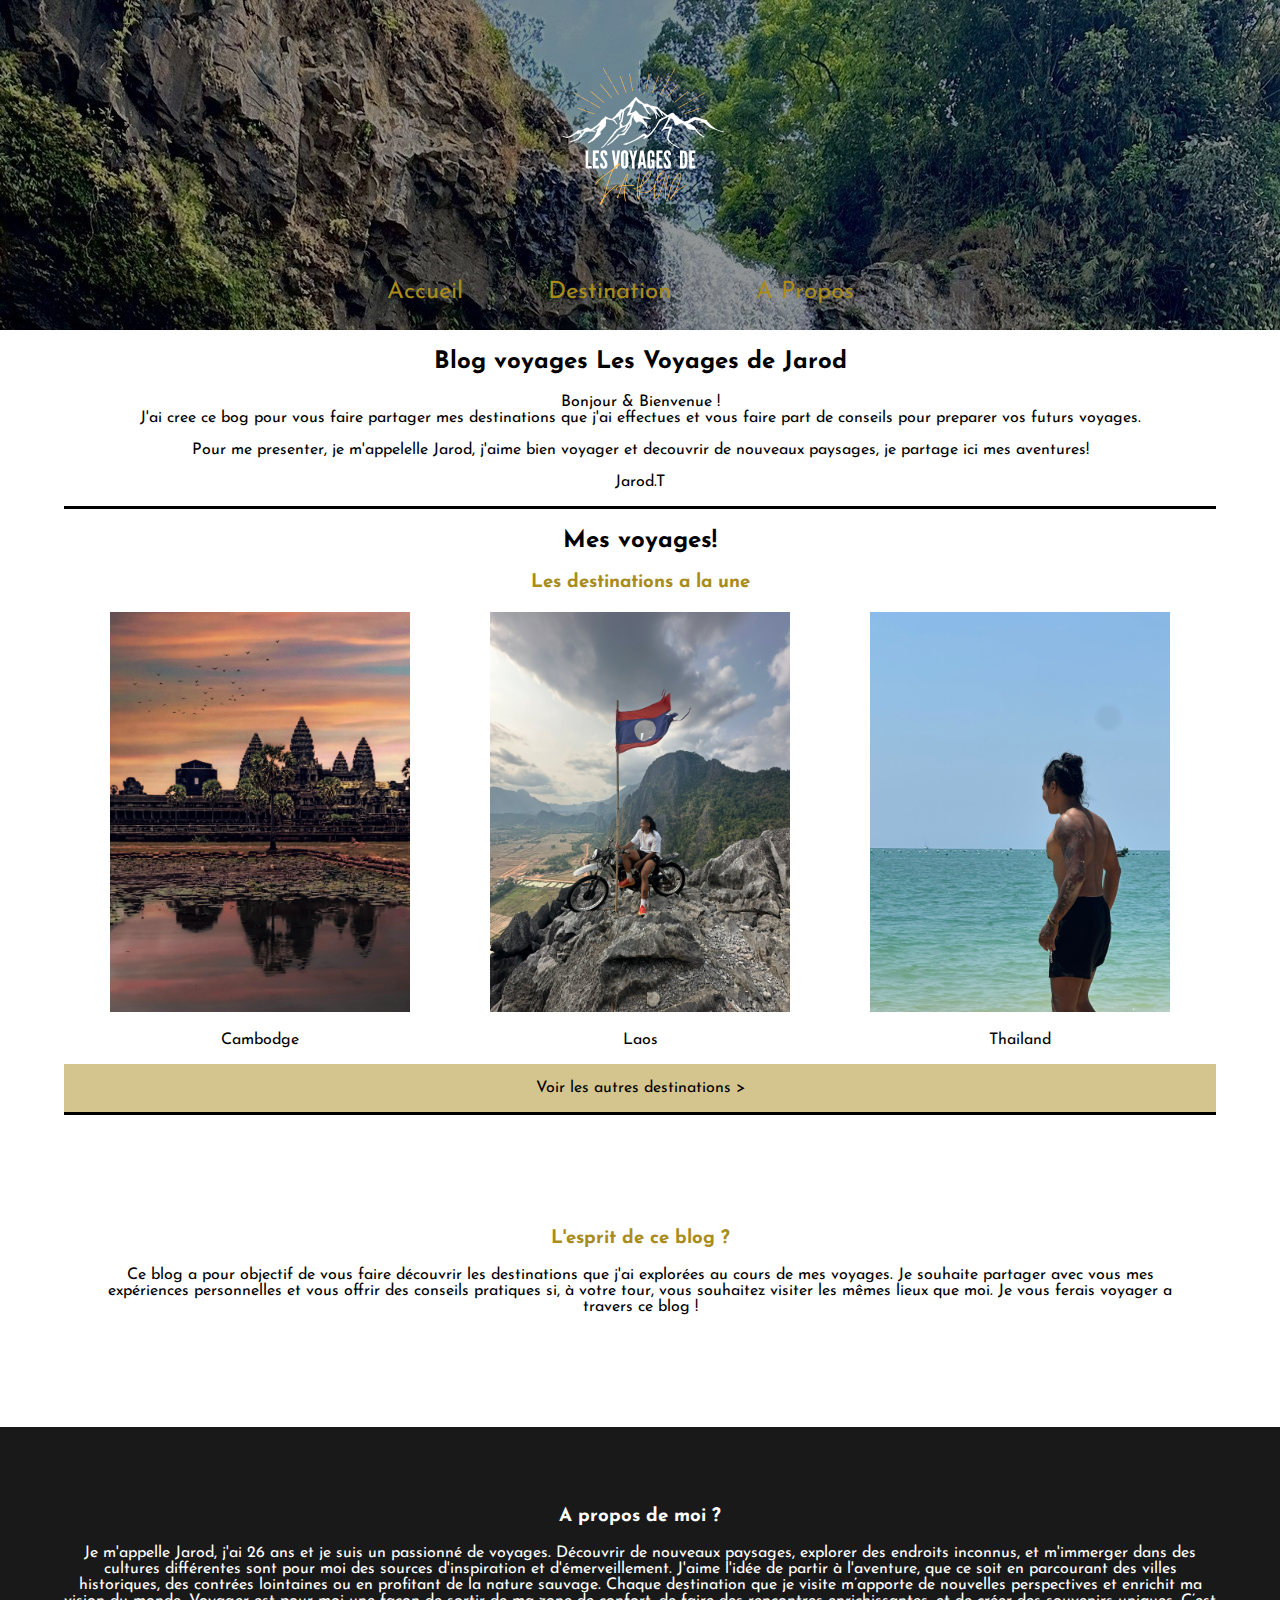
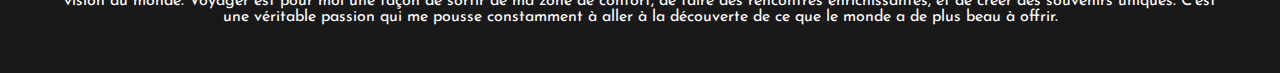
<file: docs/index.html>
<!DOCTYPE html>
<html lang="en">
<head>
    <meta charset="UTF-8">
    <meta name="viewport" content="width=device-width, initial-scale=1.0">
    <title>Blog voyage de Jarod</title>
    <link href="https://fonts.googleapis.com/css2?family=Josefin+Sans:ital,wght@0,100..700;1,100..700&display=swap" rel="stylesheet">
    <link rel="stylesheet" href="styles.css">
</head>
<body>
    <header>
        <nav>
            <div class="container-header">
                <div class="burger" onclick="toggleMenu()">&#9776;</div>
                <img src="images/Logo.png" class="header-logo">
                 
                    <ul class="nav-links">
                        <li><a href="index.html">Accueil</a></li>
                        <li><a href="destination_page.html">Destination</a></li>
                        <li><a href="">A Propos</a></li>
                    </ul>
            </div>
        </nav>
    </header>
    <div class="container">
        <div class="container-menu">
            <h2>Blog voyages Les Voyages de Jarod</h2>
            <p>Bonjour & Bienvenue !<br>J'ai cree ce bog pour vous faire partager mes destinations que j'ai effectues et vous faire part de conseils pour preparer vos futurs voyages.</p>
            <p>Pour me presenter, je m'appelelle Jarod, j'aime bien voyager et decouvrir de nouveaux paysages, je partage ici mes aventures!</p>
            <p>Jarod.T</p>
        </div>
    </div>
    <div class="container">
        <div class="container-menu">
            <h2>Mes voyages!</h2>
            <h3>Les destinations a la une</h3>
            <div class="container-images">
                <div class="row-content">
                    <a href="Cambodge_page.php">
                        <img src="images/Cambodge.jpg" class="image-size">
                    </a>
                    <p>Cambodge</p>
                </div>
                <div class="row-content">
                    <img src="images/Laos.JPEG" class="image-size">
                    <p>Laos</p>
                </div>
                <div class="row-content">
                    <img src="images/Thai.JPEG" class="image-size">
                    <p>Thailand</p>
                </div>
            </div>
            <div class="container-button">
                <a class="button" href="">Voir les autres destinations ></a> 
            </div> 
        </div>
    </div>
    <div class="container-gif">
        <div class="content">
            <h3>L'esprit de ce blog ?</h3>
            <P>Ce blog a pour objectif de vous faire découvrir les destinations que j'ai explorées au cours de mes voyages. Je souhaite partager avec vous mes expériences personnelles et vous offrir des conseils pratiques si, à votre tour, vous souhaitez visiter les mêmes lieux que moi. Je vous ferais voyager a travers ce blog !</P>
        </div>
    </div>
    <footer>
        <div class="container-footer">
            <div class="content-footer">
                <h3>A propos de moi ?</h3>
            <p>Je m'appelle Jarod, j'ai 26 ans et je suis un passionné de voyages. Découvrir de nouveaux paysages, explorer des endroits inconnus, et m'immerger dans des cultures différentes sont pour moi des sources d'inspiration et d'émerveillement. J'aime l'idée de partir à l'aventure, que ce soit en parcourant des villes historiques, des contrées lointaines ou en profitant de la nature sauvage. Chaque destination que je visite m’apporte de nouvelles perspectives et enrichit ma vision du monde. Voyager est pour moi une façon de sortir de ma zone de confort, de faire des rencontres enrichissantes, et de créer des souvenirs uniques. C’est une véritable passion qui me pousse constamment à aller à la découverte de ce que le monde a de plus beau à offrir.</p>
         </div>
        </div>
    </footer>
    <script src="/docs/js/script.js"></script>
</body>
</html>
</file>
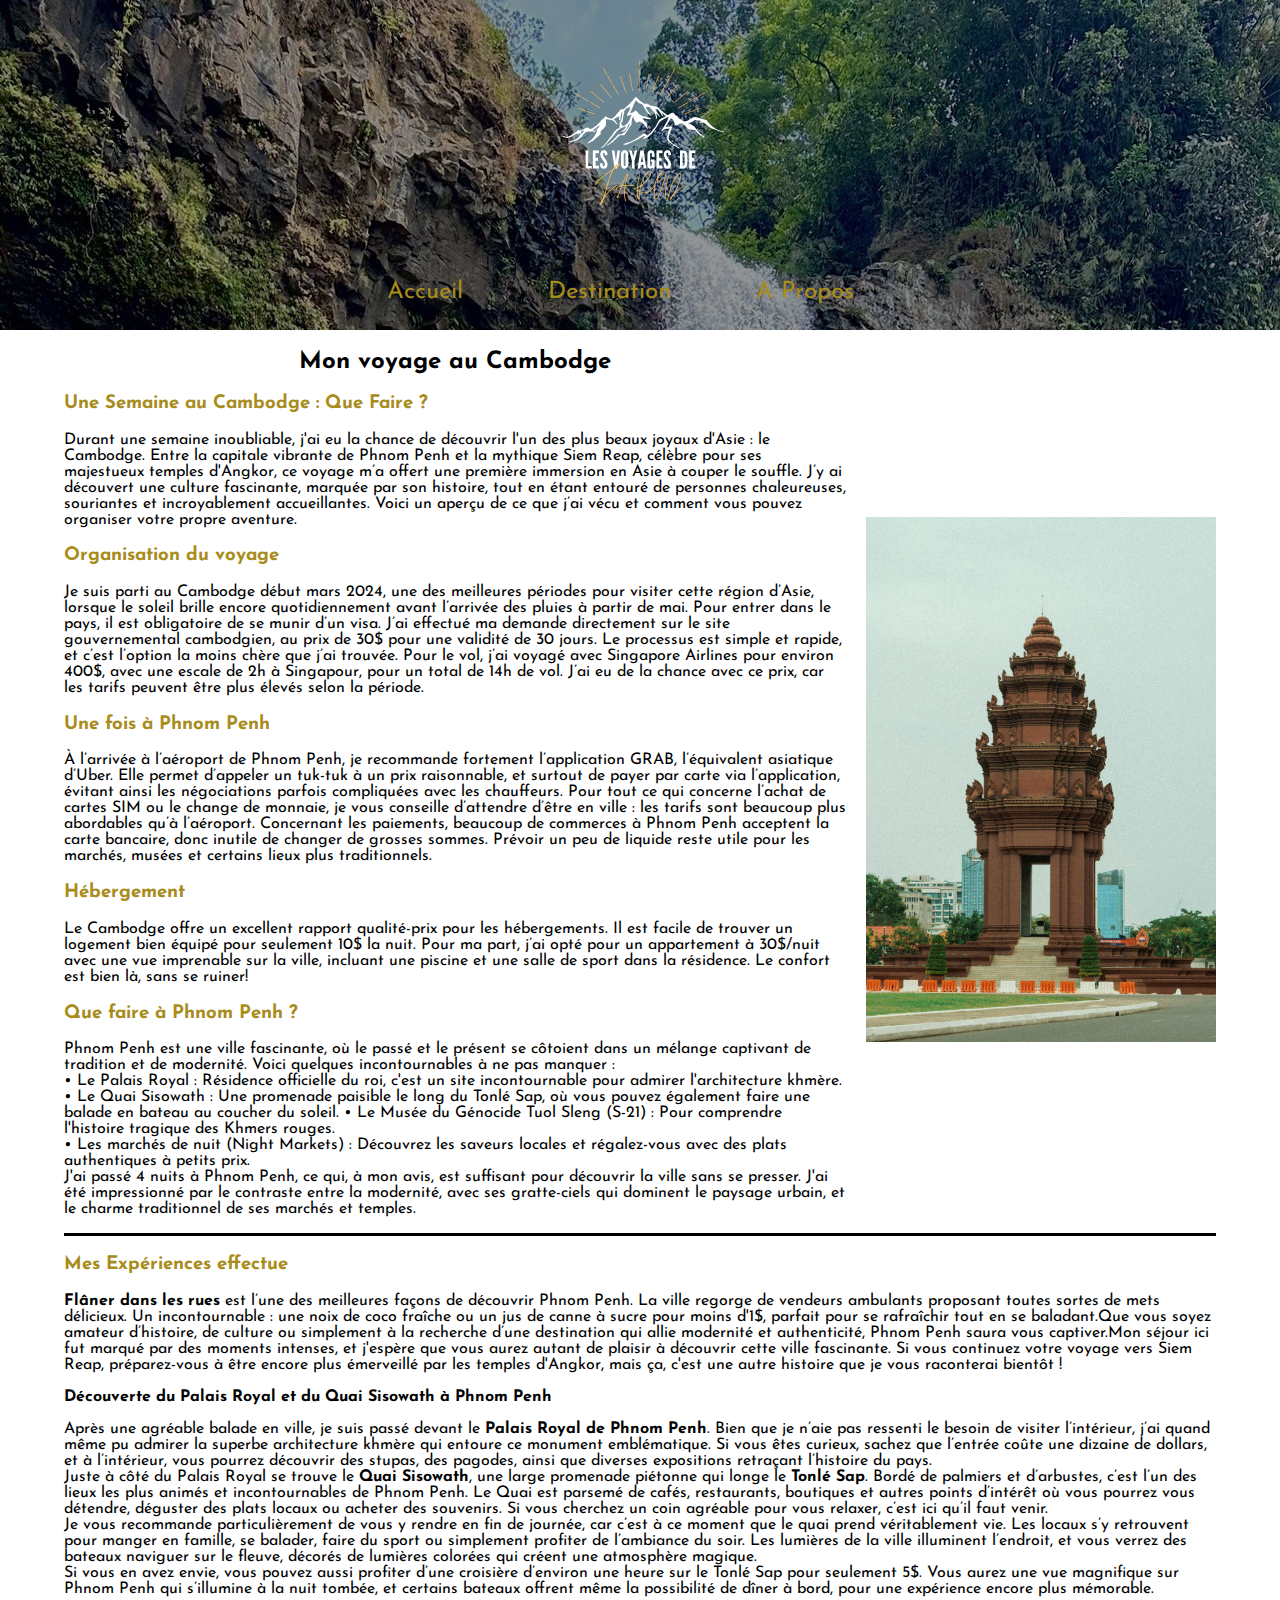
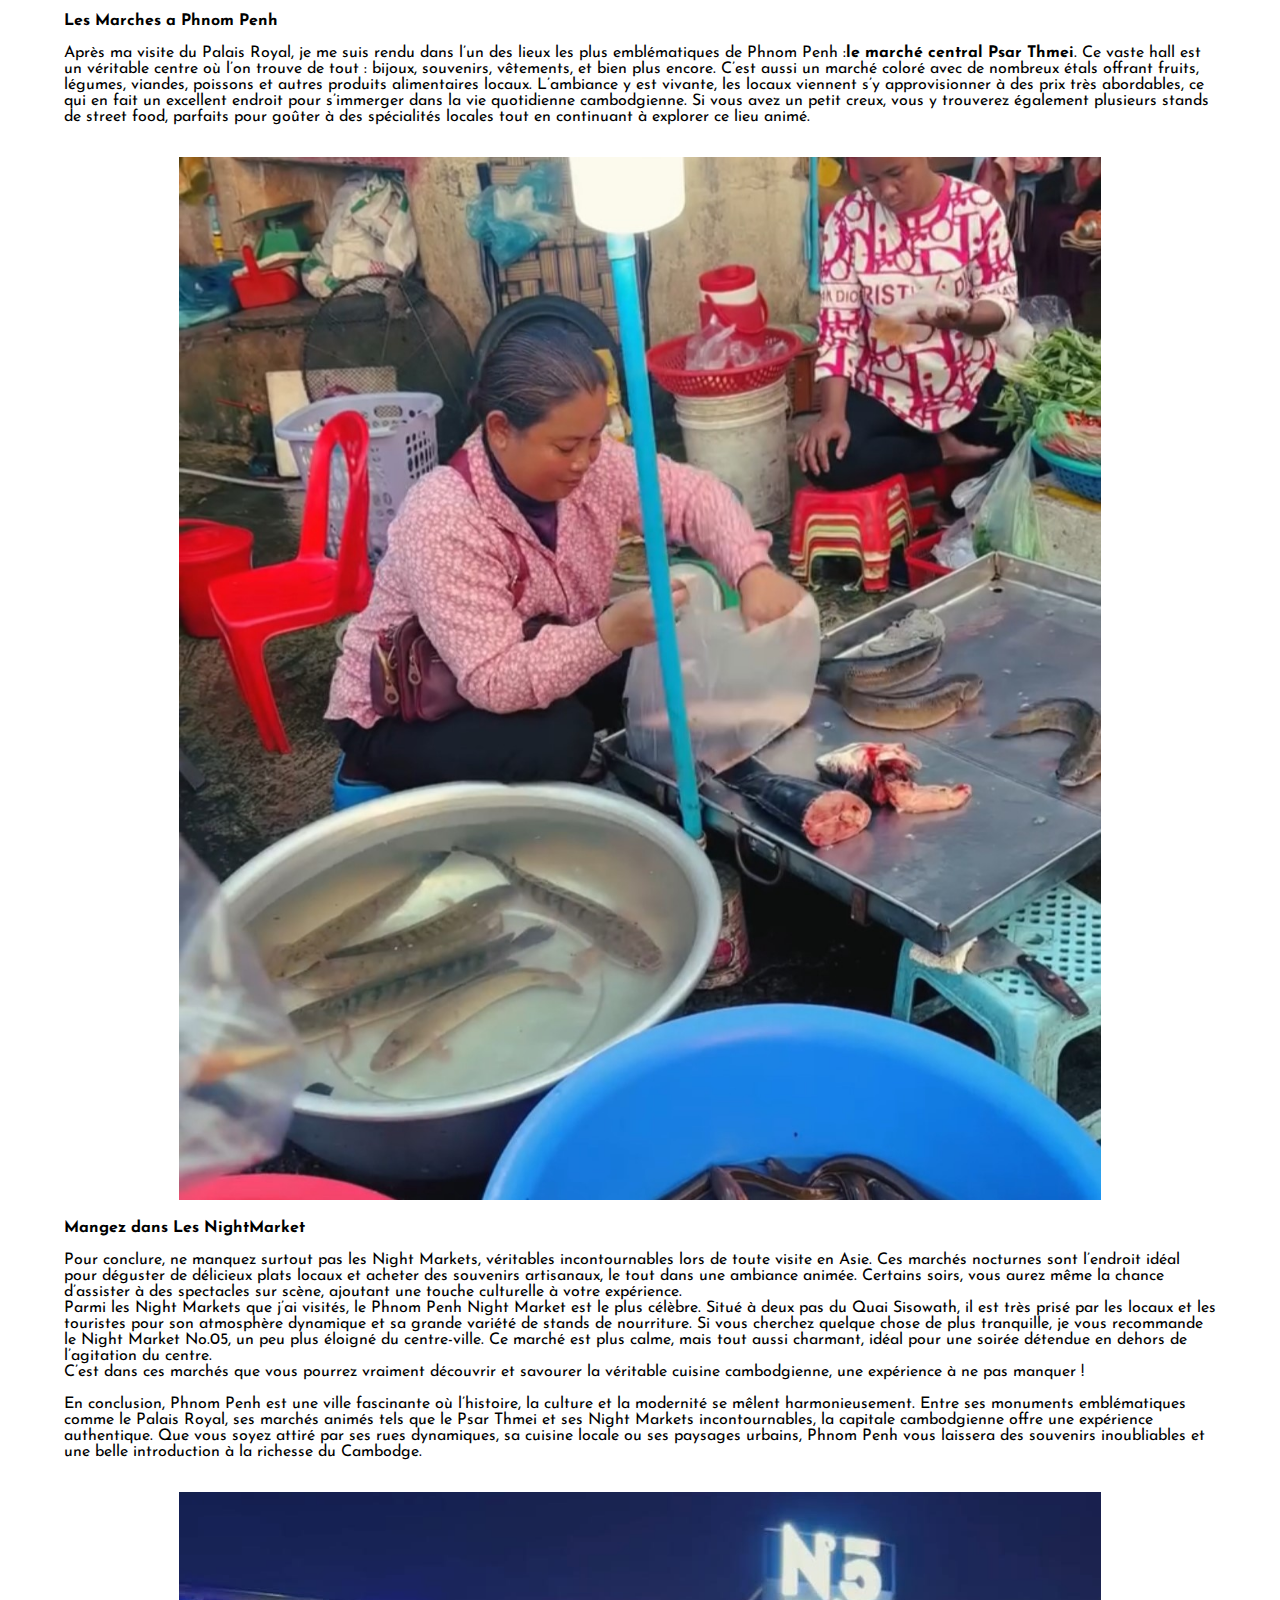
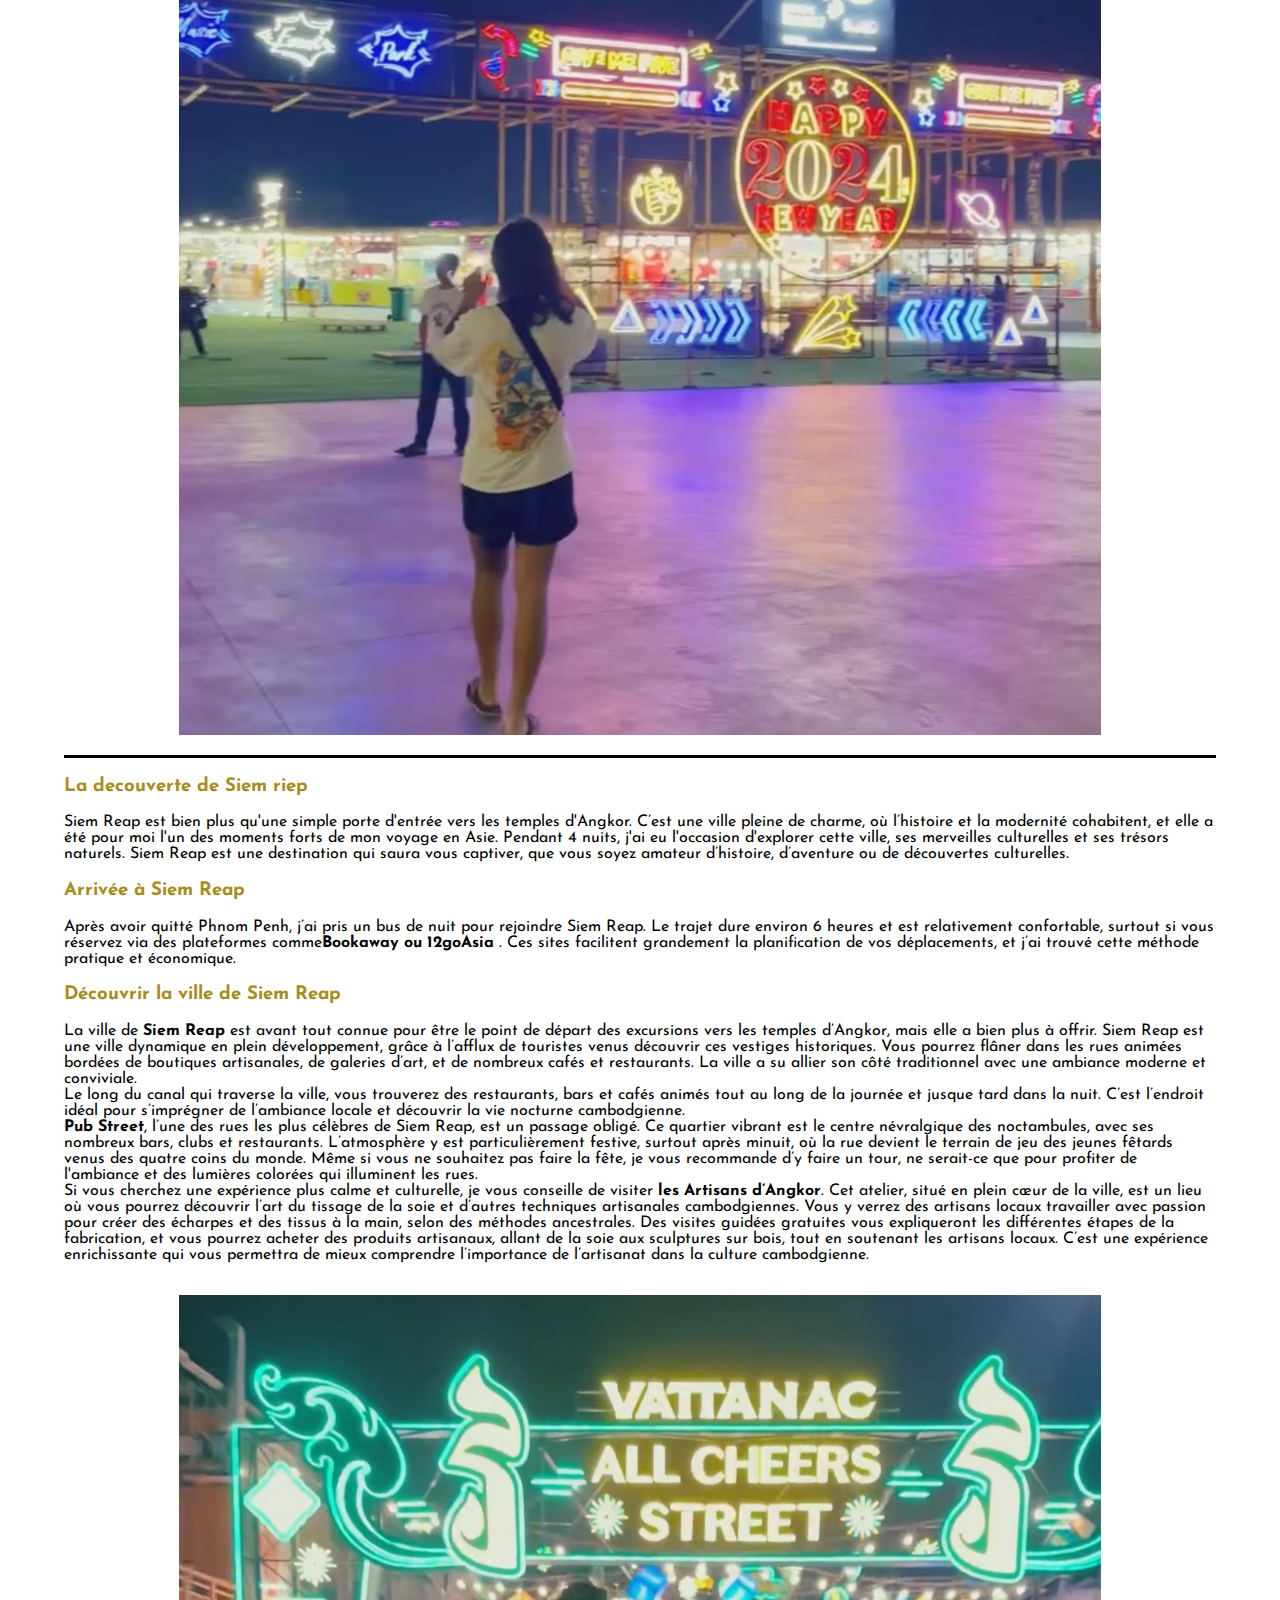
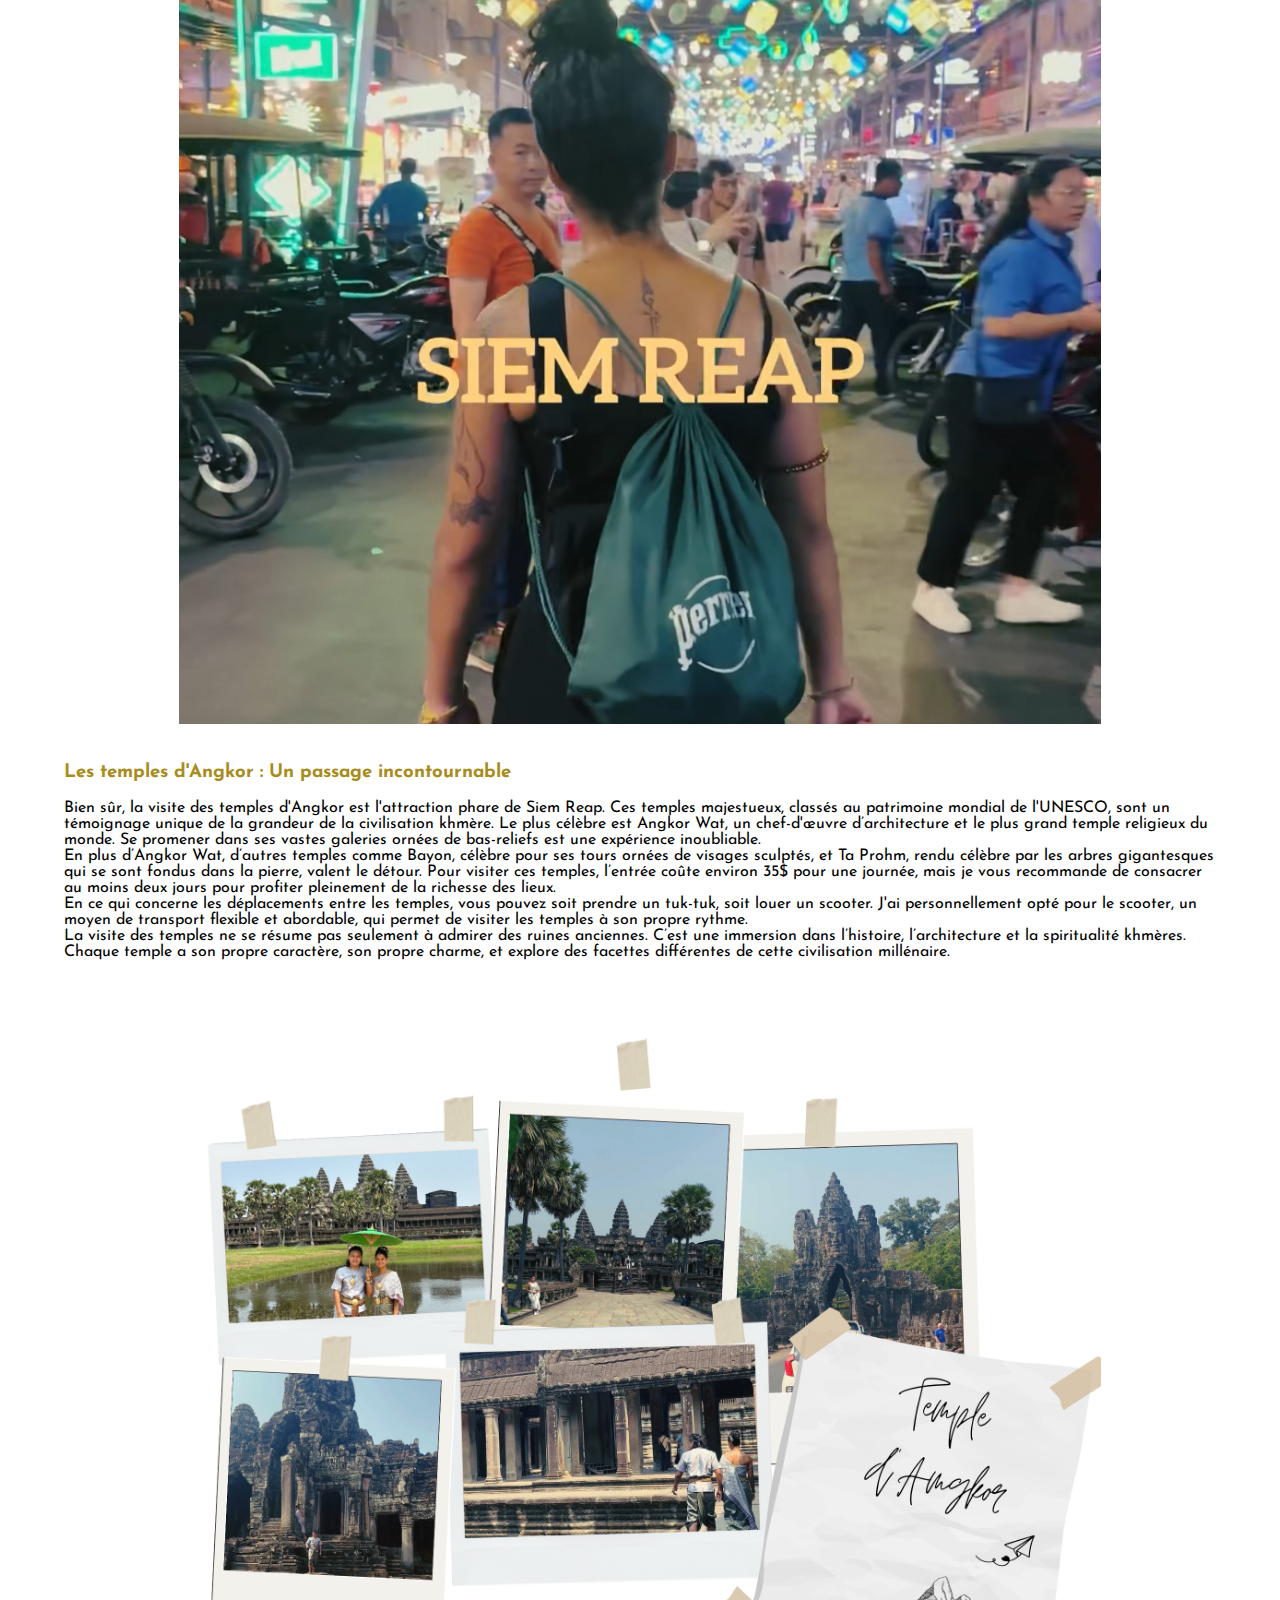
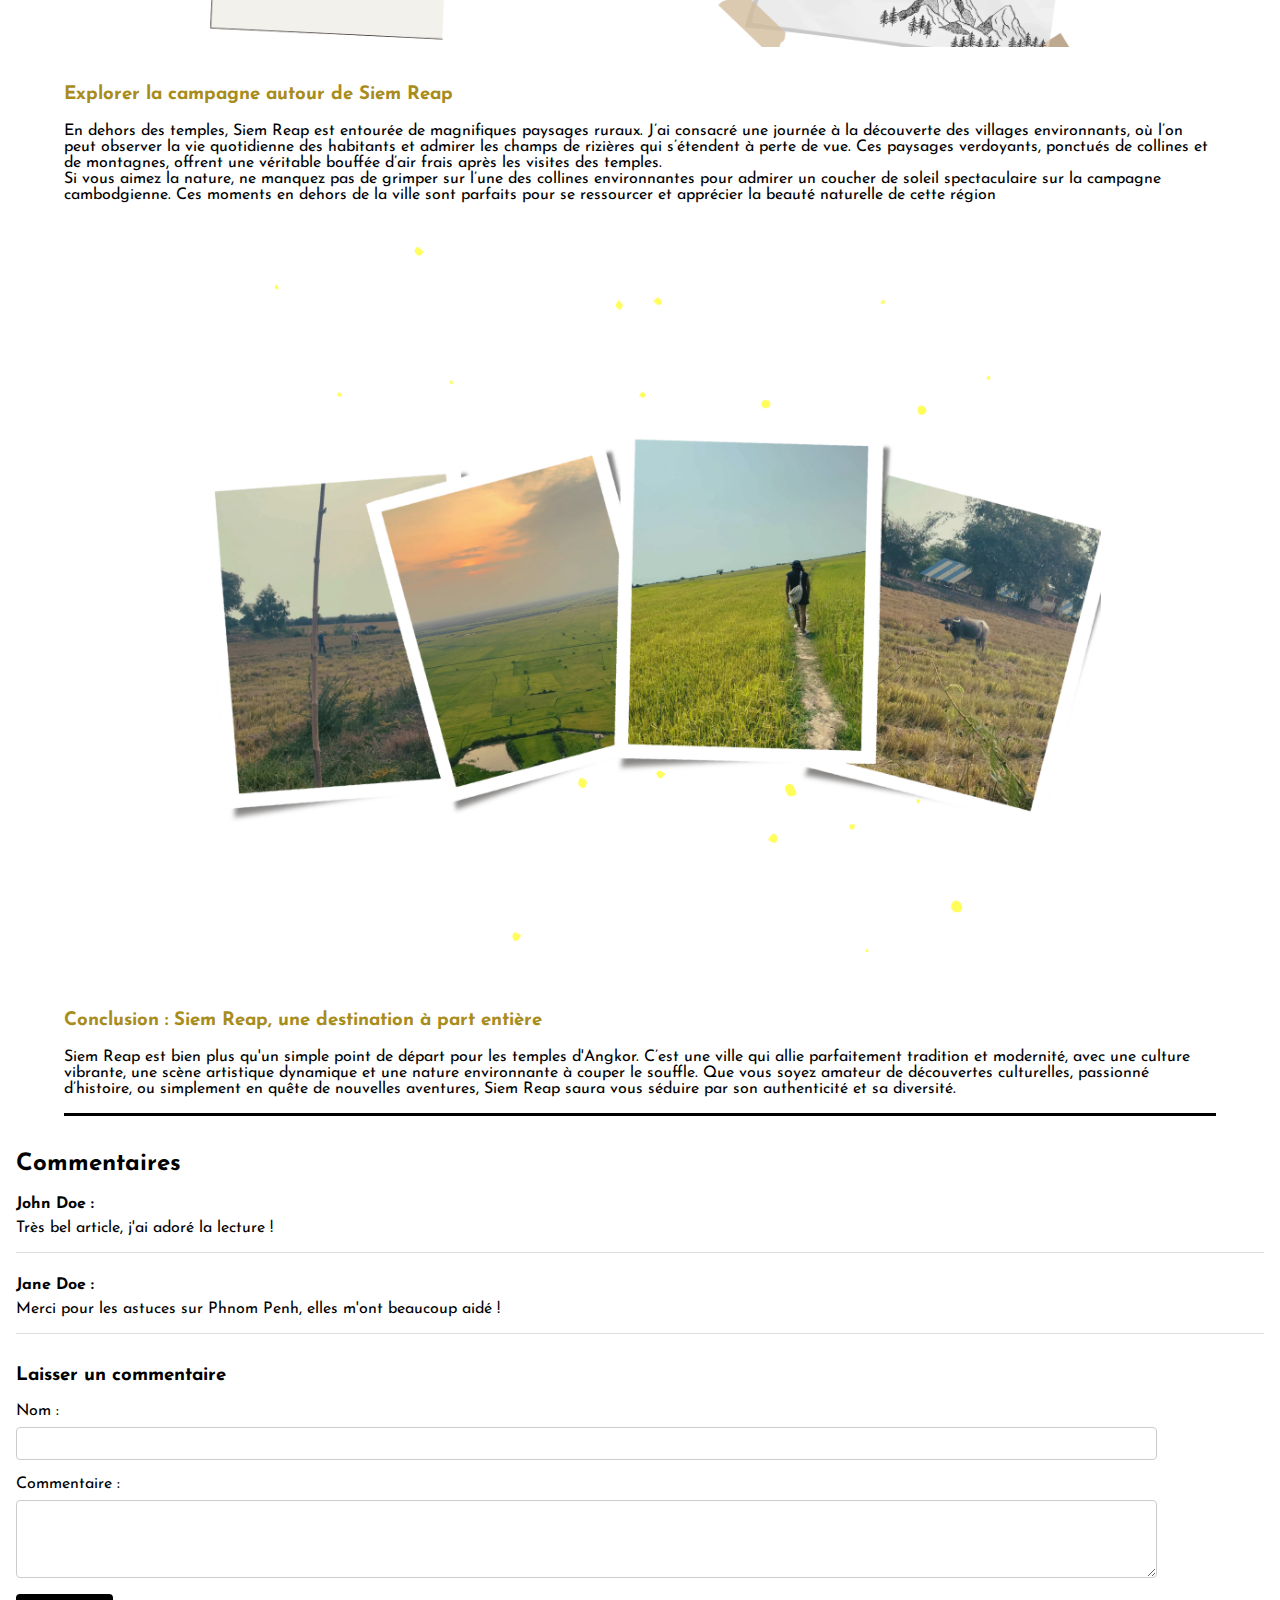
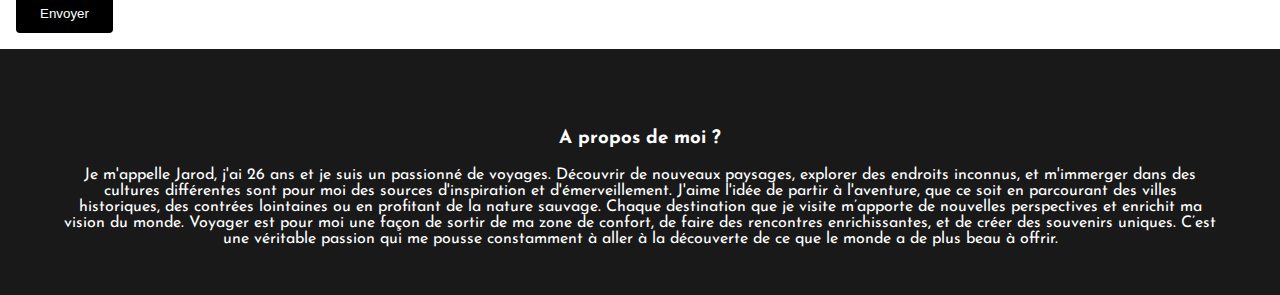
<file: docs/Cambodge_page.html>
<!DOCTYPE html>
<html lang="en">
<head>
    <meta charset="UTF-8">
    <meta name="viewport" content="width=device-width, initial-scale=1.0">
    <title>Blog voyage de Jarod</title>
    <link href="https://fonts.googleapis.com/css2?family=Josefin+Sans:ital,wght@0,100..700;1,100..700&display=swap" rel="stylesheet">
    <link rel="stylesheet" href="styles.css">
</head>
<body>
    <header>
        <nav>
            <div class="container-header">
                <div class="burger" onclick="toggleMenu()">&#9776;</div>
                <img src="images/Logo.png" class="header-logo">
                 
                    <ul class="nav-links">
                        <li><a href="index.html">Accueil</a></li>
                        <li><a href="destination_page.html">Destination</a></li>
                        <li><a href="">A Propos</a></li>
                    </ul>
            </div>
        </nav>
    </header>
    <div class="container-page">
        <div class="container-content">
            <h2>Mon voyage au Cambodge</h2>
            <h3>Une Semaine au Cambodge : Que Faire ?</h3>
            <p>Durant une semaine inoubliable, j'ai eu la chance de découvrir l'un des plus beaux joyaux d'Asie : le Cambodge. Entre la capitale vibrante de Phnom Penh et la mythique Siem Reap, célèbre pour ses majestueux temples d'Angkor, ce voyage m’a offert une première immersion en Asie à couper le souffle. J’y ai découvert une culture fascinante, marquée par son histoire, tout en étant entouré de personnes chaleureuses, souriantes et incroyablement accueillantes. Voici un aperçu de ce que j’ai vécu et comment vous pouvez organiser votre propre aventure.</p>
            <h3>Organisation du voyage</h3>
            <p>Je suis parti au Cambodge début mars 2024, une des meilleures périodes pour visiter cette région d’Asie, lorsque le soleil brille encore quotidiennement avant l’arrivée des pluies à partir de mai. Pour entrer dans le pays, il est obligatoire de se munir d’un visa. J’ai effectué ma demande directement sur le site gouvernemental cambodgien, au prix de 30$ pour une validité de 30 jours. Le processus est simple et rapide, et c’est l’option la moins chère que j’ai trouvée.
            Pour le vol, j’ai voyagé avec Singapore Airlines pour environ 400$, avec une escale de 2h à Singapour, pour un total de 14h de vol. J’ai eu de la chance avec ce prix, car les tarifs peuvent être plus élevés selon la période.</p>
            <h3>Une fois à Phnom Penh</h3>
            <p>À l’arrivée à l’aéroport de Phnom Penh, je recommande fortement l’application GRAB, l’équivalent asiatique d’Uber. Elle permet d’appeler un tuk-tuk à un prix raisonnable, et surtout de payer par carte via l’application, évitant ainsi les négociations parfois compliquées avec les chauffeurs. Pour tout ce qui concerne l’achat de cartes SIM ou le change de monnaie, je vous conseille d’attendre d’être en ville : les tarifs sont beaucoup plus abordables qu’à l’aéroport.
            Concernant les paiements, beaucoup de commerces à Phnom Penh acceptent la carte bancaire, donc inutile de changer de grosses sommes. Prévoir un peu de liquide reste utile pour les marchés, musées et certains lieux plus traditionnels.</p>
            <h3>Hébergement</h3>
            <p>Le Cambodge offre un excellent rapport qualité-prix pour les hébergements. Il est facile de trouver un logement bien équipé pour seulement 10$ la nuit. Pour ma part, j’ai opté pour un appartement à 30$/nuit avec une vue imprenable sur la ville, incluant une piscine et une salle de sport dans la résidence. Le confort est bien là, sans se ruiner!</p>
            <h3>Que faire à Phnom Penh ?</h3>
            <p>Phnom Penh est une ville fascinante, où le passé et le présent se côtoient dans un mélange captivant de tradition et de modernité. Voici quelques incontournables à ne pas manquer :<br>
                •	Le Palais Royal : Résidence officielle du roi, c'est un site incontournable pour admirer l'architecture khmère.<br>
                •	Le Quai Sisowath : Une promenade paisible le long du Tonlé Sap, où vous pouvez également faire une balade en bateau au coucher du soleil.
                •	Le Musée du Génocide Tuol Sleng (S-21) : Pour comprendre l'histoire tragique des Khmers rouges.<br>
                •	Les marchés de nuit (Night Markets) : Découvrez les saveurs locales et régalez-vous avec des plats authentiques à petits prix.<br>
                J'ai passé 4 nuits à Phnom Penh, ce qui, à mon avis, est suffisant pour découvrir la ville sans se presser. J'ai été impressionné par le contraste entre la modernité, avec ses gratte-ciels qui dominent le paysage urbain, et le charme traditionnel de ses marchés et temples.
            </p>
        </div>
            <div><img src="images/Phnom Penh1.jpg" class="image-page"></div>
    </div>
    </div>
    <div class="container"> 
    <h3>Mes Expériences effectue</h3>
    <p><b>Flâner dans les rues</b> est l’une des meilleures façons de découvrir Phnom Penh. La ville regorge de vendeurs ambulants proposant toutes sortes de mets délicieux. Un incontournable : une noix de coco fraîche ou un jus de canne à sucre pour moins d'1$, parfait pour se rafraîchir tout en se baladant.Que vous soyez amateur d’histoire, de culture ou simplement à la recherche d’une destination qui allie modernité et authenticité, Phnom Penh saura vous captiver.Mon séjour ici fut marqué par des moments intenses, et j'espère que vous aurez autant de plaisir à découvrir cette ville fascinante. Si vous continuez votre voyage vers Siem Reap, préparez-vous à être encore plus émerveillé par les temples d'Angkor, mais ça, c'est une autre histoire que je vous raconterai bientôt !</p>
    <b>Découverte du Palais Royal et du Quai Sisowath à Phnom Penh</b>
    <p>Après une agréable balade en ville, je suis passé devant le <b>Palais Royal de Phnom Penh</b>. Bien que je n’aie pas ressenti le besoin de visiter l’intérieur, j’ai quand même pu admirer la superbe architecture khmère qui entoure ce monument emblématique. Si vous êtes curieux, sachez que l’entrée coûte une dizaine de dollars, et à l’intérieur, vous pourrez découvrir des stupas, des pagodes, ainsi que diverses expositions retraçant l’histoire du pays.<br>
    Juste à côté du Palais Royal se trouve le <b>Quai Sisowath</b>, une large promenade piétonne qui longe le <b>Tonlé Sap</b>. Bordé de palmiers et d’arbustes, c’est l’un des lieux les plus animés et incontournables de Phnom Penh. Le Quai est parsemé de cafés, restaurants, boutiques et autres points d’intérêt où vous pourrez vous détendre, déguster des plats locaux ou acheter des souvenirs. Si vous cherchez un coin agréable pour vous relaxer, c’est ici qu’il faut venir.<br>
    Je vous recommande particulièrement de vous y rendre en fin de journée, car c’est à ce moment que le quai prend véritablement vie. Les locaux s’y retrouvent pour manger en famille, se balader, faire du sport ou simplement profiter de l’ambiance du soir. Les lumières de la ville illuminent l’endroit, et vous verrez des bateaux naviguer sur le fleuve, décorés de lumières colorées qui créent une atmosphère magique.<br>
    Si vous en avez envie, vous pouvez aussi profiter d’une croisière d’environ une heure sur le Tonlé Sap pour seulement 5$. Vous aurez une vue magnifique sur Phnom Penh qui s’illumine à la nuit tombée, et certains bateaux offrent même la possibilité de dîner à bord, pour une expérience encore plus mémorable.</p>
    <b>Les Marches a Phnom Penh</b>
    <p>Après ma visite du Palais Royal, je me suis rendu dans l’un des lieux les plus emblématiques de Phnom Penh :<b>le marché central Psar Thmei</b>. Ce vaste hall est un véritable centre où l’on trouve de tout : bijoux, souvenirs, vêtements, et bien plus encore. C’est aussi un marché coloré avec de nombreux étals offrant fruits, légumes, viandes, poissons et autres produits alimentaires locaux.
    L’ambiance y est vivante, les locaux viennent s’y approvisionner à des prix très abordables, ce qui en fait un excellent endroit pour s’immerger dans la vie quotidienne cambodgienne. Si vous avez un petit creux, vous y trouverez également plusieurs stands de street food, parfaits pour goûter à des spécialités locales tout en continuant à explorer ce lieu animé.
    </p>
    <div class="image-content">
        <img src="images/Phnom Penh4.jpg">
    </div>
    <b>Mangez dans Les NightMarket</b>
    <p>Pour conclure, ne manquez surtout pas les Night Markets, véritables incontournables lors de toute visite en Asie. Ces marchés nocturnes sont l’endroit idéal pour déguster de délicieux plats locaux et acheter des souvenirs artisanaux, le tout dans une ambiance animée. Certains soirs, vous aurez même la chance d’assister à des spectacles sur scène, ajoutant une touche culturelle à votre expérience.<br>
    Parmi les Night Markets que j’ai visités, le Phnom Penh Night Market est le plus célèbre. Situé à deux pas du Quai Sisowath, il est très prisé par les locaux et les touristes pour son atmosphère dynamique et sa grande variété de stands de nourriture. Si vous cherchez quelque chose de plus tranquille, je vous recommande le Night Market No.05, un peu plus éloigné du centre-ville. Ce marché est plus calme, mais tout aussi charmant, idéal pour une soirée détendue en dehors de l’agitation du centre.<br>
    C’est dans ces marchés que vous pourrez vraiment découvrir et savourer la véritable cuisine cambodgienne, une expérience à ne pas manquer !</p>
    <p>En conclusion, Phnom Penh est une ville fascinante où l’histoire, la culture et la modernité se mêlent harmonieusement. Entre ses monuments emblématiques comme le Palais Royal, ses marchés animés tels que le Psar Thmei et ses Night Markets incontournables, la capitale cambodgienne offre une expérience authentique. Que vous soyez attiré par ses rues dynamiques, sa cuisine locale ou ses paysages urbains, Phnom Penh vous laissera des souvenirs inoubliables et une belle introduction à la richesse du Cambodge.</p>
    <div class="image-content">
        <img src="images/Phnom Penh3.jpg">
    </div>
</div>
<div class="container-page">
    <div class="container-content">
        <h3>La decouverte de Siem riep</h3>
        <p>
            Siem Reap est bien plus qu'une simple porte d'entrée vers les temples d'Angkor. C’est une ville pleine de charme, où l’histoire et la modernité cohabitent, et elle a été pour moi l'un des moments forts de mon voyage en Asie. Pendant 4 nuits, j'ai eu l'occasion d'explorer cette ville, ses merveilles culturelles et ses trésors naturels. Siem Reap est une destination qui saura vous captiver, que vous soyez amateur d’histoire, d’aventure ou de découvertes culturelles.
        </p>
        <h3>Arrivée à Siem Reap</h3>
        <p>Après avoir quitté Phnom Penh, j’ai pris un bus de nuit pour rejoindre Siem Reap. Le trajet dure environ 6 heures et est relativement confortable, surtout si vous réservez via des plateformes comme<b>Bookaway ou 12goAsia</b> . Ces sites facilitent grandement la planification de vos déplacements, et j’ai trouvé cette méthode pratique et économique.</p>
        <h3>Découvrir la ville de Siem Reap</h3>
        <p>La ville de <b>Siem Reap</b> est avant tout connue pour être le point de départ des excursions vers les temples d’Angkor, mais elle a bien plus à offrir. Siem Reap est une ville dynamique en plein développement, grâce à l’afflux de touristes venus découvrir ces vestiges historiques. Vous pourrez flâner dans les rues animées bordées de boutiques artisanales, de galeries d’art, et de nombreux cafés et restaurants. La ville a su allier son côté traditionnel avec une ambiance moderne et conviviale.<br>
            Le long du canal qui traverse la ville, vous trouverez des restaurants, bars et cafés animés tout au long de la journée et jusque tard dans la nuit. C’est l’endroit idéal pour s’imprégner de l’ambiance locale et découvrir la vie nocturne cambodgienne.<br>
            <b>Pub Street</b>, l’une des rues les plus célèbres de Siem Reap, est un passage obligé. Ce quartier vibrant est le centre névralgique des noctambules, avec ses nombreux bars, clubs et restaurants. L’atmosphère y est particulièrement festive, surtout après minuit, où la rue devient le terrain de jeu des jeunes fêtards venus des quatre coins du monde. Même si vous ne souhaitez pas faire la fête, je vous recommande d’y faire un tour, ne serait-ce que pour profiter de l'ambiance et des lumières colorées qui illuminent les rues.<br>
            Si vous cherchez une expérience plus calme et culturelle, je vous conseille de visiter <b>les Artisans d’Angkor</b>. Cet atelier, situé en plein cœur de la ville, est un lieu où vous pourrez découvrir l’art du tissage de la soie et d’autres techniques artisanales cambodgiennes. Vous y verrez des artisans locaux travailler avec passion pour créer des écharpes et des tissus à la main, selon des méthodes ancestrales. Des visites guidées gratuites vous expliqueront les différentes étapes de la fabrication, et vous pourrez acheter des produits artisanaux, allant de la soie aux sculptures sur bois, tout en soutenant les artisans locaux. C’est une expérience enrichissante qui vous permettra de mieux comprendre l’importance de l’artisanat dans la culture cambodgienne.
            </p>
            <div class="image-content">
                <img src="images/PubStreet.jpg">
            </div>
        <h3>Les temples d'Angkor : Un passage incontournable</h3>
        <p>Bien sûr, la visite des temples d'Angkor est l'attraction phare de Siem Reap. Ces temples majestueux, classés au patrimoine mondial de l'UNESCO, sont un témoignage unique de la grandeur de la civilisation khmère. Le plus célèbre est Angkor Wat, un chef-d'œuvre d’architecture et le plus grand temple religieux du monde. Se promener dans ses vastes galeries ornées de bas-reliefs est une expérience inoubliable.<br>
            En plus d’Angkor Wat, d’autres temples comme Bayon, célèbre pour ses tours ornées de visages sculptés, et Ta Prohm, rendu célèbre par les arbres gigantesques qui se sont fondus dans la pierre, valent le détour. Pour visiter ces temples, l’entrée coûte environ 35$ pour une journée, mais je vous recommande de consacrer au moins deux jours pour profiter pleinement de la richesse des lieux.<br>
            En ce qui concerne les déplacements entre les temples, vous pouvez soit prendre un tuk-tuk, soit louer un scooter. J'ai personnellement opté pour le scooter, un moyen de transport flexible et abordable, qui permet de visiter les temples à son propre rythme.<br>
            La visite des temples ne se résume pas seulement à admirer des ruines anciennes. C’est une immersion dans l’histoire, l’architecture et la spiritualité khmères. Chaque temple a son propre caractère, son propre charme, et explore des facettes différentes de cette civilisation millénaire.</p>
            <div class="image-content">
                <img src="images/AngkorWat.png">
            </div>
            <h3>Explorer la campagne autour de Siem Reap</h3>
            <p>En dehors des temples, Siem Reap est entourée de magnifiques paysages ruraux. J’ai consacré une journée à la découverte des villages environnants, où l’on peut observer la vie quotidienne des habitants et admirer les champs de rizières qui s’étendent à perte de vue. Ces paysages verdoyants, ponctués de collines et de montagnes, offrent une véritable bouffée d’air frais après les visites des temples.<br>
            Si vous aimez la nature, ne manquez pas de grimper sur l’une des collines environnantes pour admirer un coucher de soleil spectaculaire sur la campagne cambodgienne. Ces moments en dehors de la ville sont parfaits pour se ressourcer et apprécier la beauté naturelle de cette région</p>
            <div class="image-content">
                <img src="images/Paysage.png">
            </div>
            <h3>Conclusion : Siem Reap, une destination à part entière</h3>
            <p>Siem Reap est bien plus qu'un simple point de départ pour les temples d'Angkor. C’est une ville qui allie parfaitement tradition et modernité, avec une culture vibrante, une scène artistique dynamique et une nature environnante à couper le souffle. Que vous soyez amateur de découvertes culturelles, passionné d’histoire, ou simplement en quête de nouvelles aventures, Siem Reap saura vous séduire par son authenticité et sa diversité.</p>
        </div>
    </div> 
<div class="comment-section">
    <h2>Commentaires</h2>
    
    <!-- Liste des commentaires existants -->
    <div class="comments-list">
        <div class="comment">
            <p class="comment-author">John Doe :</p>
            <p class="comment-text">Très bel article, j'ai adoré la lecture !</p>
        </div>
        <div class="comment">
            <p class="comment-author">Jane Doe :</p>
            <p class="comment-text">Merci pour les astuces sur Phnom Penh, elles m'ont beaucoup aidé !</p>
        </div>
    </div>
    
    <!-- Formulaire pour laisser un commentaire -->
    <div class="comment-form">
        <h3>Laisser un commentaire</h3>
        <form action="#" method="post">
            <label for="name">Nom :</label>
            <input type="text" id="name" name="name" required>
            
            <label for="comment">Commentaire :</label>
            <textarea id="comment" name="comment" rows="4" required></textarea>
            
            <button type="submit">Envoyer</button>
        </form>
    </div>
</div>
<footer>
    <div class="container-footer">
        <div class="content-footer">
            <h3>A propos de moi ?</h3>
        <p>Je m'appelle Jarod, j'ai 26 ans et je suis un passionné de voyages. Découvrir de nouveaux paysages, explorer des endroits inconnus, et m'immerger dans des cultures différentes sont pour moi des sources d'inspiration et d'émerveillement. J'aime l'idée de partir à l'aventure, que ce soit en parcourant des villes historiques, des contrées lointaines ou en profitant de la nature sauvage. Chaque destination que je visite m’apporte de nouvelles perspectives et enrichit ma vision du monde. Voyager est pour moi une façon de sortir de ma zone de confort, de faire des rencontres enrichissantes, et de créer des souvenirs uniques. C’est une véritable passion qui me pousse constamment à aller à la découverte de ce que le monde a de plus beau à offrir.</p>
     </div>
    </div>  
</footer>
<script src="/docs/js/script.js"></script>
</body>
</html>
</file>
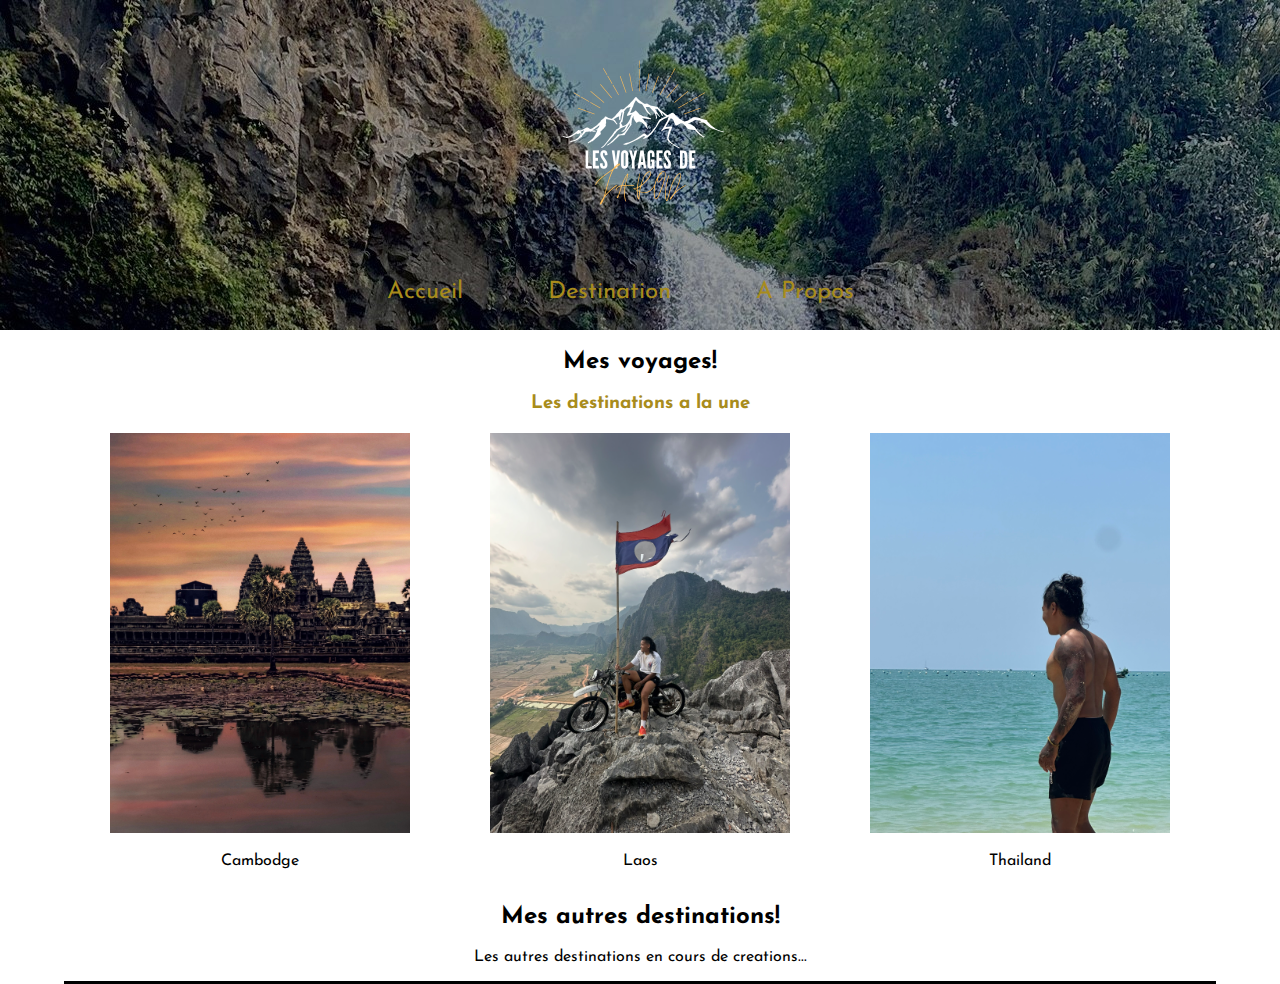
<file: docs/destination_page.html>
<!DOCTYPE html>
<html lang="en">
<head>
    <meta charset="UTF-8">
    <meta name="viewport" content="width=device-width, initial-scale=1.0">
    <title>Blog voyage de Jarod</title>
    <link href="https://fonts.googleapis.com/css2?family=Josefin+Sans:ital,wght@0,100..700;1,100..700&display=swap" rel="stylesheet">
    <link rel="stylesheet" href="styles.css">
</head>
<body>
    <header>
        <nav>
            <div class="container-header">
                <div class="burger" onclick="toggleMenu()">&#9776;</div>
                <img src="images/Logo.png" class="header-logo">
                 
                    <ul class="nav-links">
                        <li><a href="index.html">Accueil</a></li>
                        <li><a href="destination_page.html">Destination</a></li>
                        <li><a href="">A Propos</a></li>
                    </ul>
            </div>
        </nav>
    </header>
    <div class="container">
        <div class="container-menu">
            <h2>Mes voyages!</h2>
            <h3>Les destinations a la une</h3>
            <div class="container-images">
                <div class="row-content">
                    <a href="Cambodge_page.html"><img src="images/Cambodge.jpg" class="image-size"></a>
                 
                    <p>Cambodge</p>
                </div>
                <div class="row-content">
                    <img src="images/Laos.JPEG" class="image-size">
                    <p>Laos</p>
                </div>
                <div class="row-content">
                    <img src="images/Thai.JPEG" class="image-size">
                    <p>Thailand</p>
                </div>
            </div> 
            <h2>Mes autres destinations!</h2>
            <p>Les autres destinations en cours de creations...</p>
        </div>
    </div>
    <script src="/public/js/script.js"></script>
    </body>
</html>
</file>
<file: docs/styles.css>
body {
    font-family: Josefin Sans;
    max-height: 100vh;
    margin: 0;
    padding: 0;
    box-sizing: border-box; 
    
}
header {
    background-image: url('/docs/images/Background.JPEG'); 
}
html, body {
    width: 100%;
}


.container-header {
    align-items: center;
    padding: 10px 20px;
}
.header-logo {
    max-width: 250px;
}
nav{
text-align: center;
}
   
.nav-links { 
    list-style: none;
    
}

nav ul li {
    display:inline;
    margin-right: 5rem;
   
    
    
}

nav ul li a {
    color: rgb(168, 140, 28);
    text-decoration: none;
    font-size: x-large;
}
.burger {
    display: none;
    font-size: 30px;
    cursor: pointer;
    color: rgb(168, 140, 28);
}

@media (max-width: 768px) {
    html {
        overflow-x: hidden;
    }
    body {
        overflow-x: hidden;
        
    }
    .nav-links {
        flex-direction: column;
        position: absolute;
        top: -16px;
        left: 0;
        background-color: #000000bb;
        width: 200px;
        height: 40vh;
        padding: 20px;
        display: none;
    }
    

    .nav-links.active {
        display: flex; /* Afficher le menu lorsqu'il est actif */
    }

    .burger {
        display: block;

    left:10rem;
        position:relative; /* Afficher le menu burger en mobile */
    }
    nav ul li {
        margin-bottom: 2rem;
    }
       
    .header-logo {
        max-width: 250px;
    }
    .container-page {
        flex-direction: column; /* Aligne l'image et le texte verticalement */
        margin-left: 1rem;
        margin-right: 1rem;
        gap: 10px; /* Réduit l'espace entre l'image et le texte */
    }
    .image-content img {
        max-width: 100%;
        max-height: 100%; /* Réduit la taille pour mieux s'adapter aux écrans de taille moyenne */
    }
    .comment-section {
        padding: 0.5rem; /* Réduit les marges sur les petits écrans */
    }

    .comment-form form {
        width: 100%;
    }
}


.container {
    border-bottom: 3px solid black;
    margin-left: 4rem;
    margin-right: 4rem;
    max-width: 100%;
}
.container-page {
    border-bottom: 3px solid black;
    margin-left: 4rem;
    margin-right: 4rem;
    max-width: 100%;
    display: flex;
    align-items: center; /* Pour aligner verticalement le texte avec l'image */
    gap: 20px; /* Espace entre l'image et le texte */
}

.container-menu {
    text-align: center;
    
}
.container-menu h3 {
   color: rgb(168, 140, 28);
}
.container-images {
    display: flex; /* Active le modèle flexbox */
    justify-content: center; /* Centre les éléments horizontalement */
    align-items: center; /* Aligne les éléments verticalement */
    gap: 80px; /* Espace entre les images, ajustable */
    margin-top: 20px; /* Espace en haut */
    flex-wrap: wrap;
}
 .image-size {
    max-width: 300px;
    height: auto;
 }
 .container-button {
    background-color: rgb(168, 140, 28, 0.5);
    padding:1rem;
 }
 .button {
    text-decoration: none;
    color:black;
 }
 .container-button:hover {
    background-color: black;
    
 }
 .container-button:hover .button {
    color: white; 
    text-decoration: none;
 }

 .content {
    text-align: center;
    margin:4rem;
    background-color: rgba(255, 255, 255, 0.5);
    padding: 2rem;
 }
.container-footer {
    padding-top: 1rem;
    background-color: rgba(0, 0, 0, 0.9);
}
 .content h3 {
    color: rgb(168, 140, 28);
 }
 .content-footer {
    text-align: center;
    color: white;
    margin:4rem;
    padding-bottom: 2rem;
 }

 .container-content h3 {
    color: rgb(168, 140, 28);  
 }
 .container-content h2 {
   text-align: center;
 }

 .image-page {
    max-width: 350px;
 }
 .container h3 {
    color: rgb(168, 140, 28);
 }

 .image-content {
    text-align: center;
    padding-top: 1rem;
    padding-bottom: 1rem;
 }
 .image-content img {
    max-width: 80%;
   
 }
 .comment-section {
    max-width: 100%; /* Limite la largeur de la section */
    margin: 0 auto; /* Centrer la section sur la page */
    padding: 1rem;
}

/* Style des commentaires */
.comments-list .comment {
    margin-bottom: 1.5rem;
    border-bottom: 1px solid #ddd;
    padding-bottom: 1rem;
}

.comment-author {
    font-weight: bold;
    margin-bottom: 0.5rem;
}

.comment-text {
    margin: 0;
}

/* Style pour le formulaire de commentaire */
.comment-form {
    margin-top: 2rem;
}

.comment-form form {
    display: flex;
    flex-direction: column; /* Arrange les éléments en colonne */
}

.comment-form label {
    margin-bottom: 0.5rem;
}

.comment-form input,
.comment-form textarea {
    width: 90%; /* S'adapte à la largeur du conteneur */
    padding: 0.5rem;
    margin-bottom: 1rem;
    border: 1px solid #ccc;
    border-radius: 4px;
}

.comment-form button {
    align-self: flex-start; /* Garde le bouton à gauche */
    padding: 0.75rem 1.5rem;
    background-color: #000000;
    color: #fff;
    border: none;
    border-radius: 4px;
    cursor: pointer;
}

.comment-form button:hover {
    background-color: rgb(168, 140, 28, 0.5) ;
}
</file>
